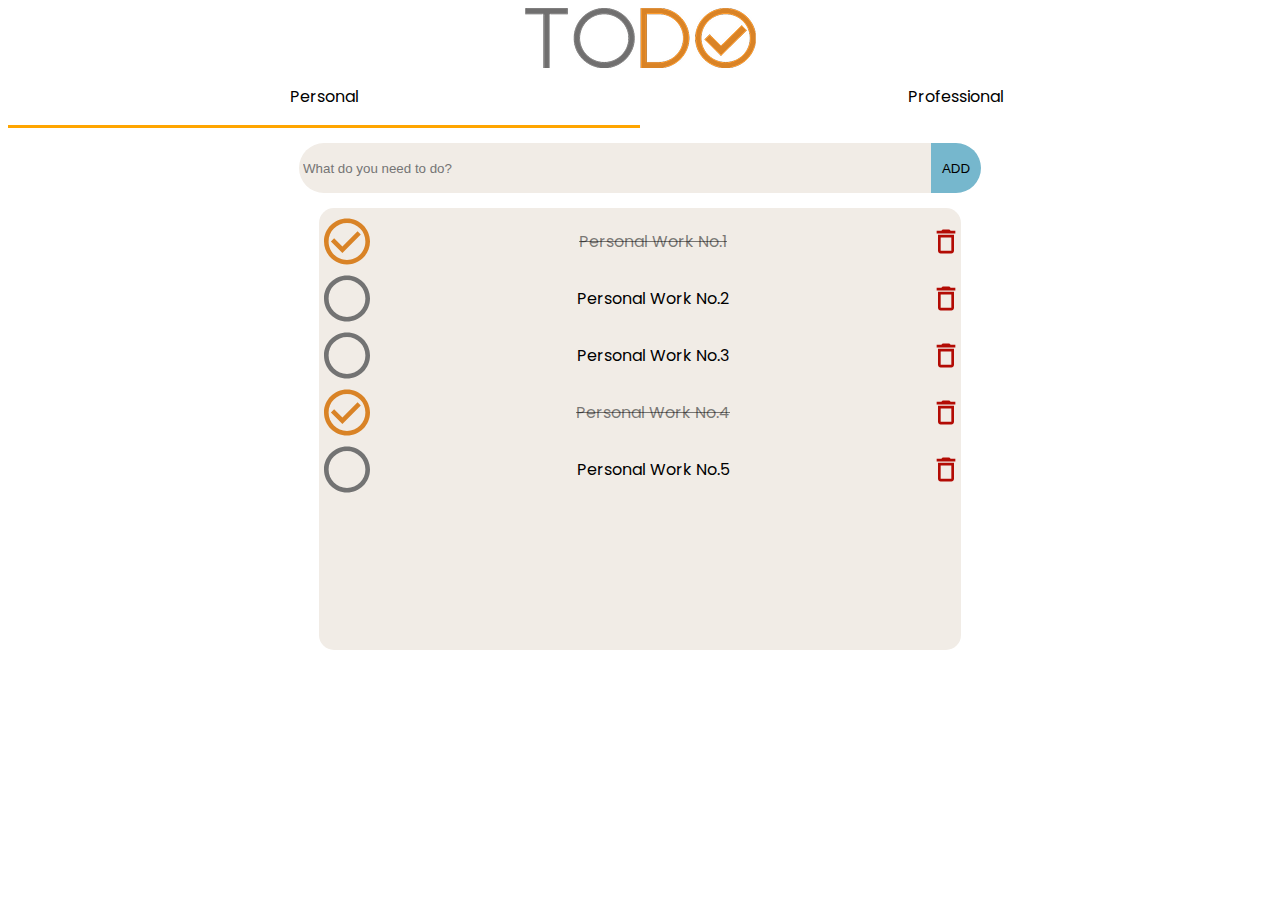
<file: index.html>
<html lang="en">
<head>
    <meta charset="UTF-8">
    <meta name="viewport" content="width=device-width, initial-scale=1.0">
    <title>Docto-doument</title>
    <link rel="stylesheet" href="style.css">
    <script src="https://telegram.org/js/telegram-web-app.js"></script>
</head>
<body>
    <header>
        <div></div>
        <img src="img/logo.png"> 
        <div class="select-todo-profile">
            <div class="personal category"><p>Personal</p></div>
            <div class="professional category"><p>Professional</p></div>
        </div>
    </header>
    <main>
        <div class="addbar">
            <input placeholder="What do you need to do?"><button>ADD</button>
        </div>
        <div class="todo-frame-container">
            <div class="todo-frame">
                <div class="entry">
                    <img src="img/done.svg">
                    <p class="done">Personal Work No.1</p>
                    <img src="img/bin.svg">
                </div>
                <div class="entry">
                    <img src="img/todo.svg">
                    <p class="todo">Personal Work No.2</p>
                    <img src="img/bin.svg">
                </div>
                <div class="entry">
                    <img src="img/todo.svg">
                    <p class="todo">Personal Work No.3</p>
                    <img src="img/bin.svg">
                </div>
                <div class="entry">
                    <img src="img/done.svg">
                    <p class="done">Personal Work No.4</p>
                    <img src="img/bin.svg">
                </div>
                <div class="entry">
                    <img src="img/todo.svg">
                    <p class="todo">Personal Work No.5</p>
                    <img src="img/bin.svg">
                </div> 
            </div>
        </div>
    </main>
</body>
</html>
</file>
<file: style.css>
@import url('https://fonts.googleapis.com/css2?family=Poppins:ital,wght@0,100;0,200;0,300;0,400;0,500;0,600;0,700;0,800;0,900;1,100;1,200;1,300;1,400;1,500;1,600;1,700;1,800;1,900&display=swap');

body {
    font-family: "Poppins";
}

header {
    text-align: center;
}

.select-todo-profile {
    display: flex;
    justify-content: space-around;
}

.select-todo-profile .personal {
    border-bottom: 3px solid orange;
}

.category {
    width: 50%;
}

.addbar {
    text-align: center;
}

.addbar input {
    background-color: #F1ECE6;
    border-radius: 50px 0 0 50px;
    border-color: rgba(0, 0, 0, 0);
    width: 50%;
    height: 50px;
    margin-bottom: 15px;
    margin-top: 15px;
    margin-right: 0;
}

.addbar button {
    border-radius: 0 50px 50px 0;
    background-color: #76B7CD;
    border-color: rgba(0, 0, 0, 0);
    height: 50px;
    width: 50px;
    margin-left: 0;
}

.entry {
    display: flex;
    justify-content: space-between;
}

.todo-frame-container {
    display: flex;
    justify-content: center;
    height: 50%;
}

.todo-frame {
    width: 50%;
    background-color: #F1ECE6;
    border-radius: 15px;
    padding: 5px;
}

.done {
    color: rgba(0, 0, 0, 0.5);
    text-decoration: line-through;
}
</file>
